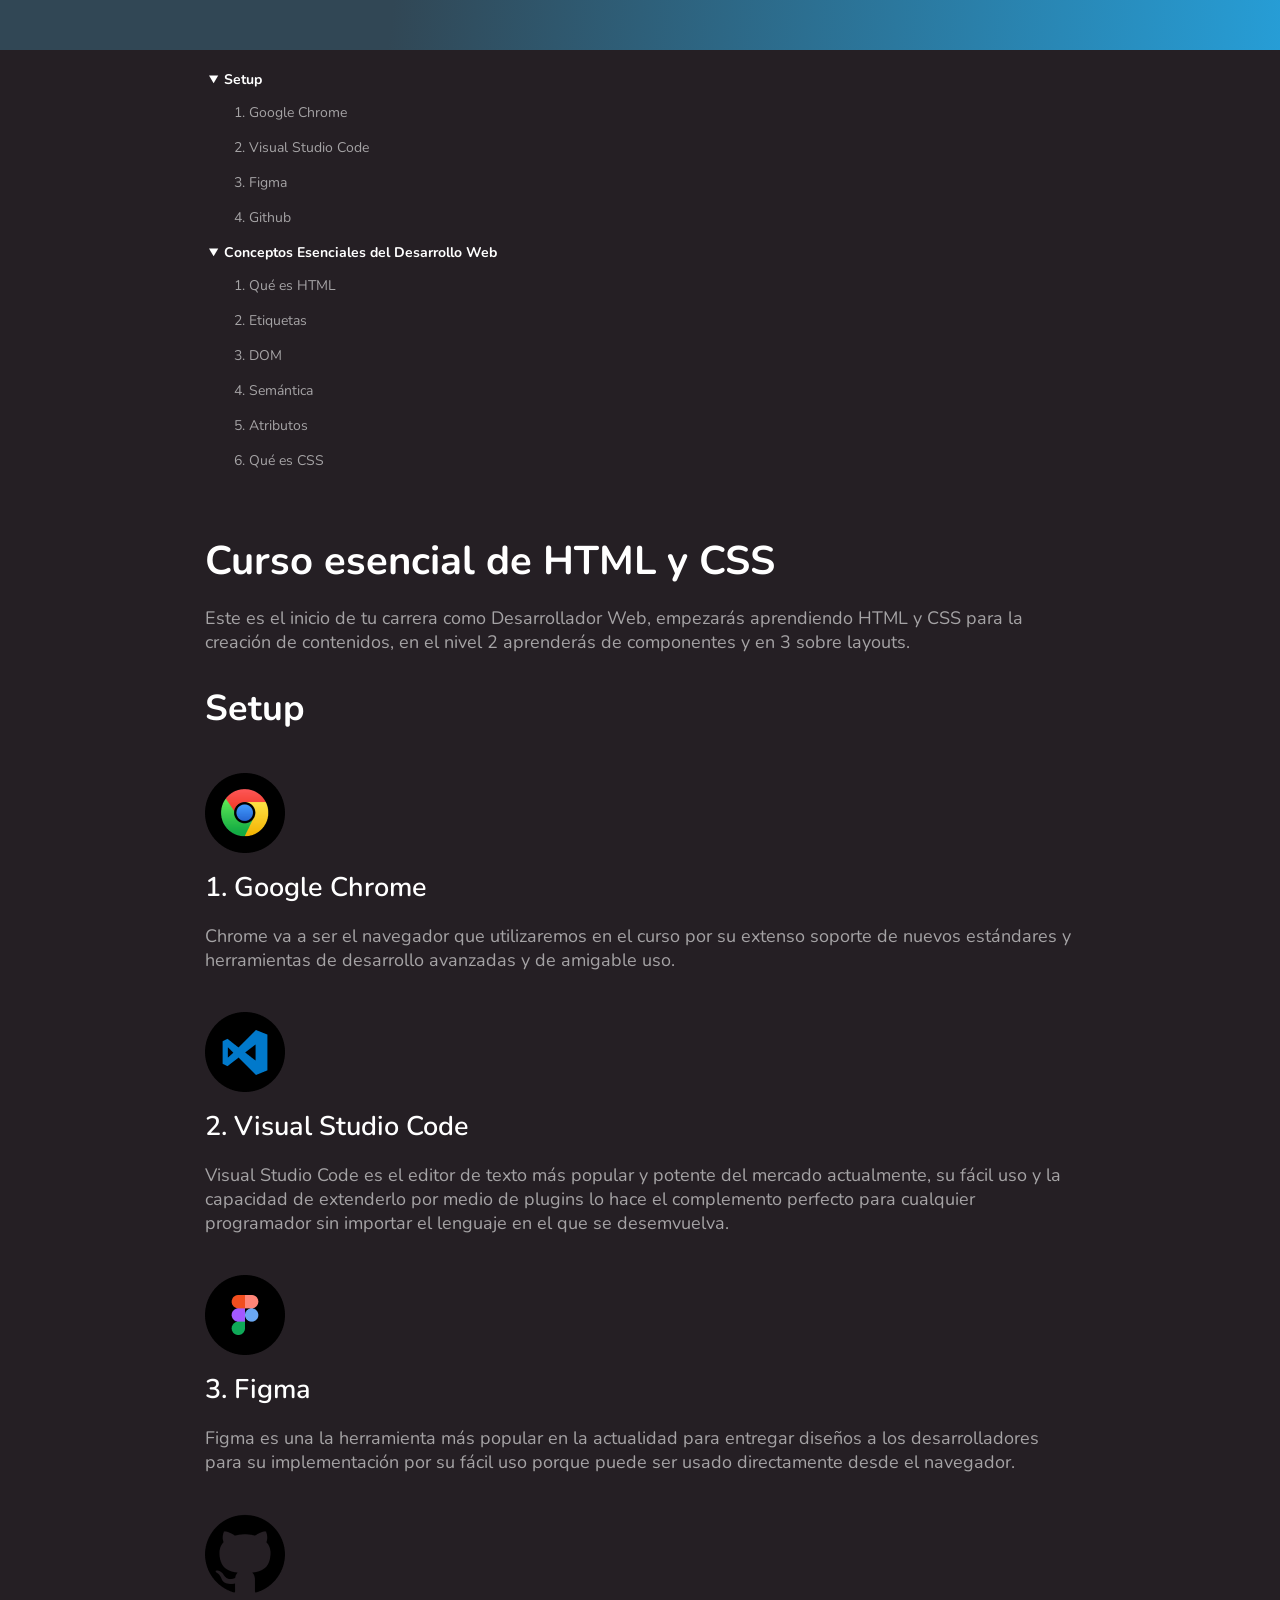
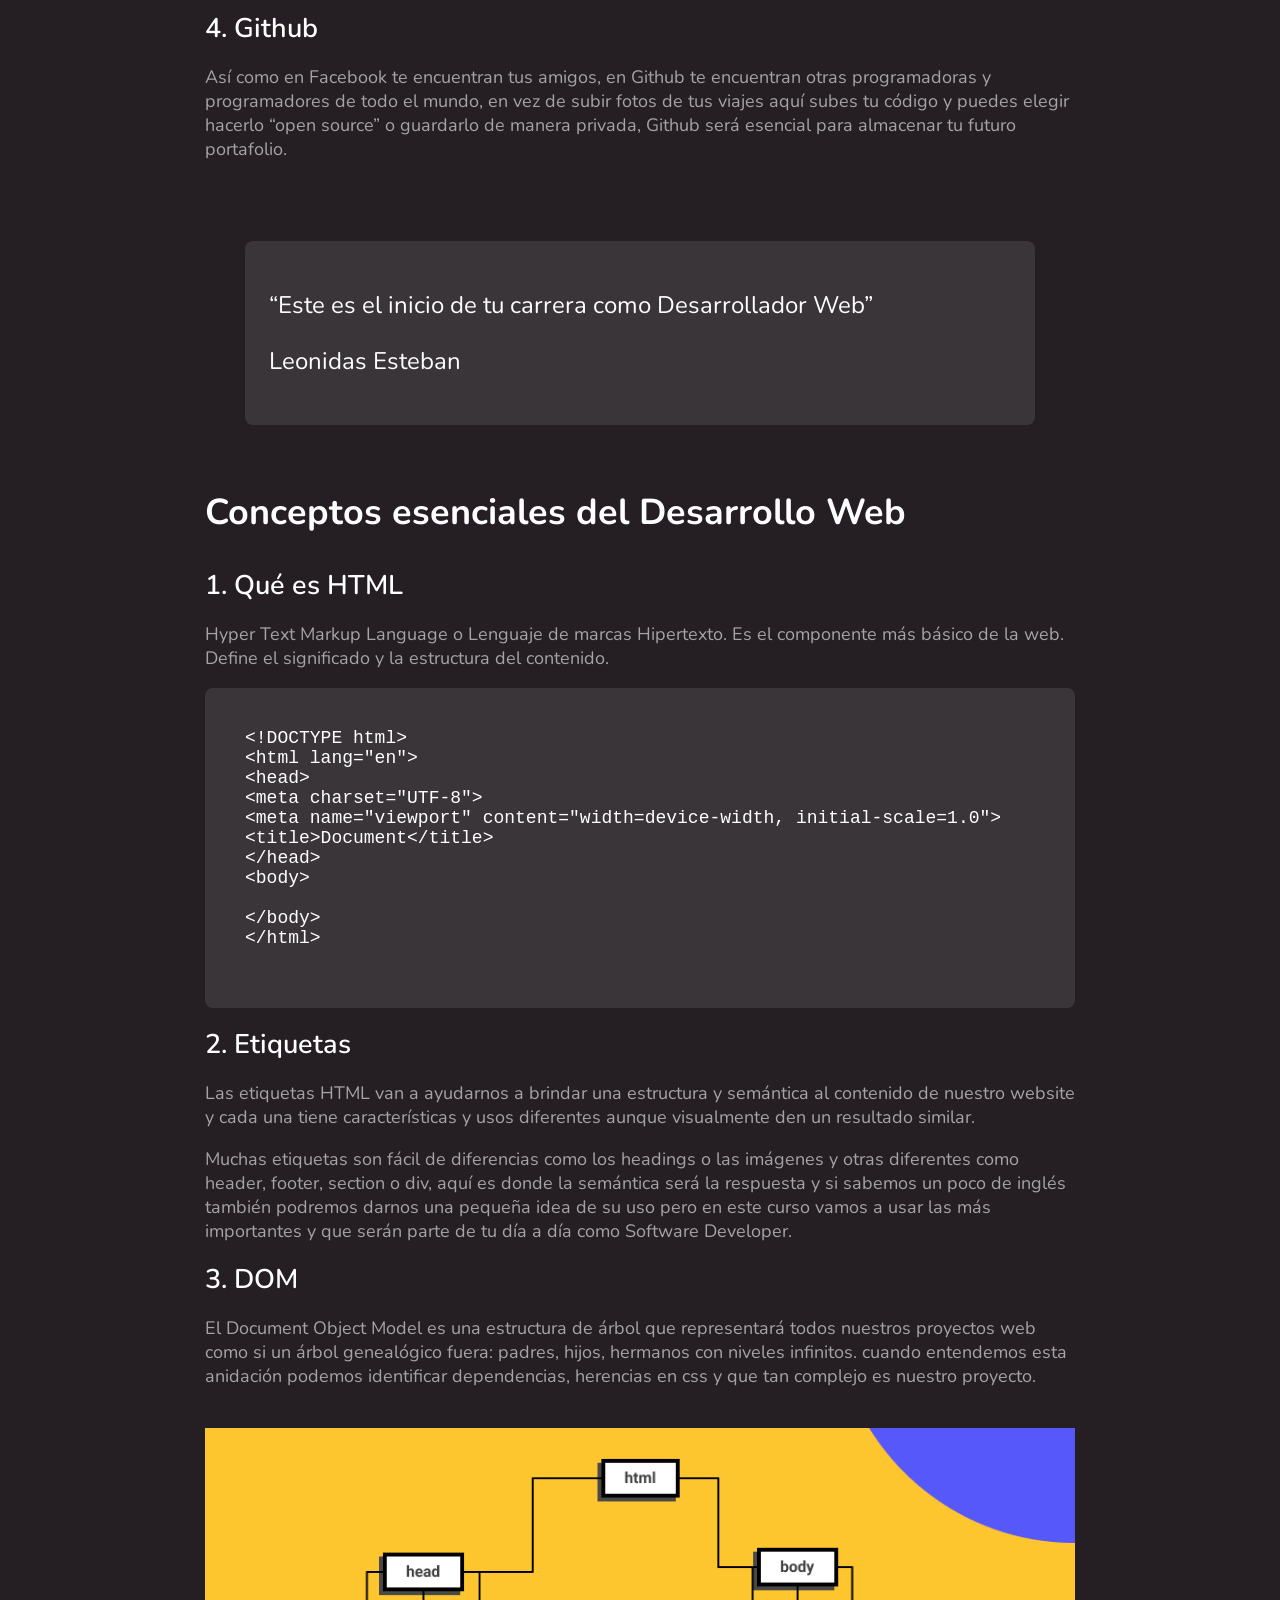
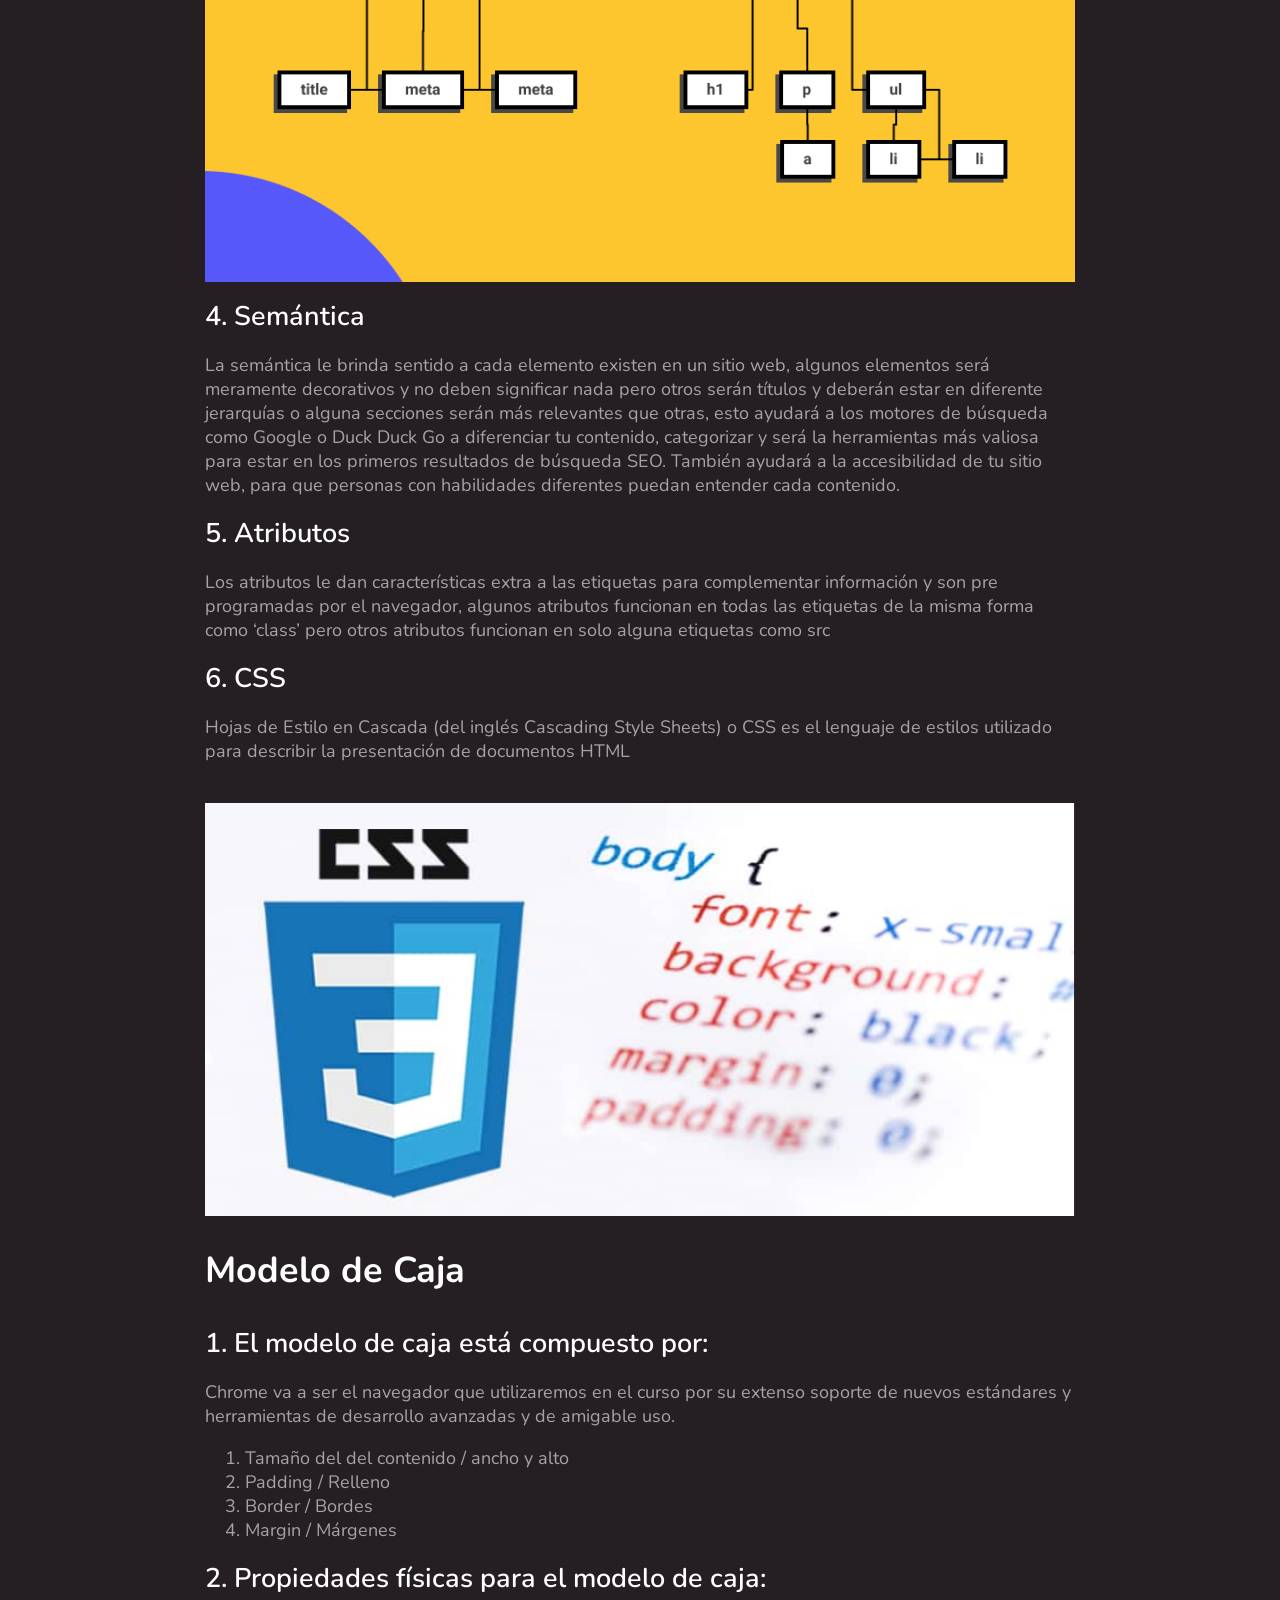
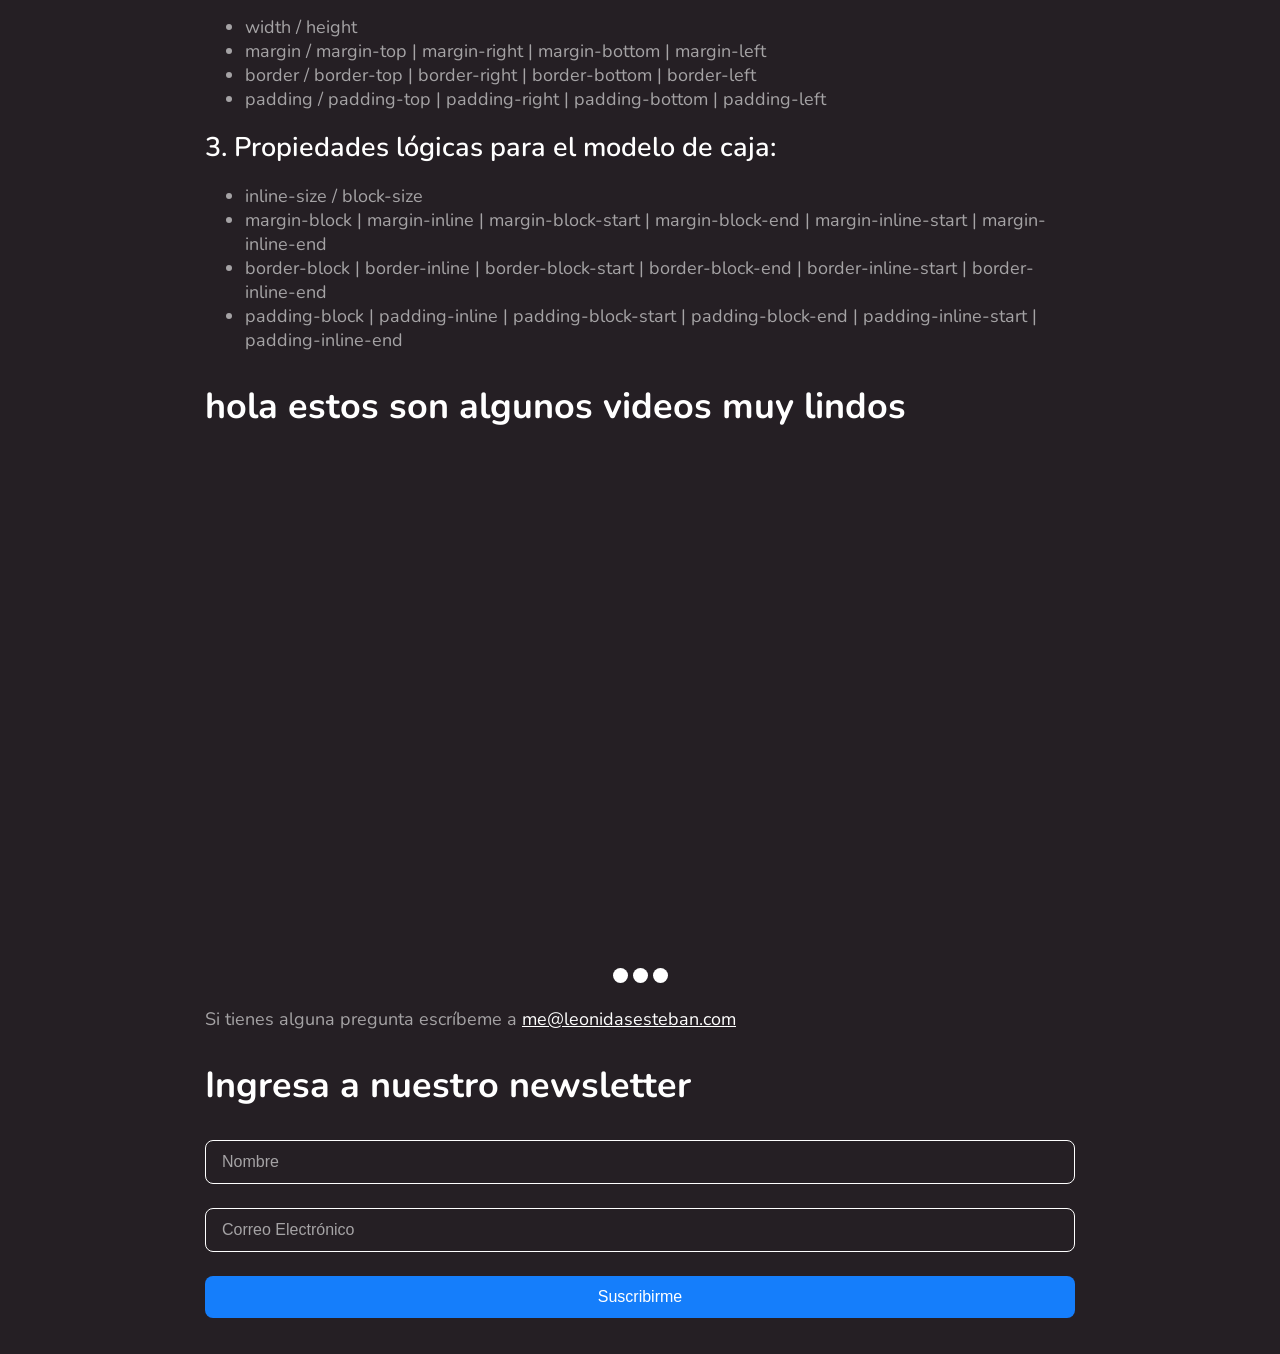
<file: index.html>
<!DOCTYPE html>
<html lang="en">
  <head>
    <meta charset="UTF-8">
    <meta http-equiv="X-UA-Compatible" content="IE=edge">
    <meta name="viewport" content="width=device-width, initial-scale=1.0">
    <!-- <link rel="stylesheet" href="./css/styles-physical.css"> -->
    <link rel="stylesheet" href="./css/styles-logical.css">
    <!-- <link rel="preconnect" href="https://fonts.googleapis.com">
    <link rel="preconnect" href="https://fonts.gstatic.com" crossorigin>
    <link href="https://fonts.googleapis.com/css2?family=Roboto:ital,wght@0,400;0,700;1,400;1,700&display=swap"
      rel="stylesheet"> -->
    <link rel="preconnect" href="https://fonts.googleapis.com">
    <link rel="preconnect" href="https://fonts.gstatic.com" crossorigin>
    <link href="https://fonts.googleapis.com/css2?family=Nunito:ital,wght@0,400;0,600;0,700;1,400;1,700&display=swap"
      rel="stylesheet">
    <title>El Blog de Alejandro</title>

    <link rel="apple-touch-icon" sizes="60x60" href="./favicon/">
    <link rel="apple-touch-icon" sizes="57x57" href="./favicon//apple-icon-57x57.png">
    <link rel="apple-touch-icon" sizes="72x72" href="./favicon//apple-icon-72x72.png">
    <link rel="apple-touch-icon" sizes="76x76" href="./favicon//apple-icon-76x76.png">
    <link rel="apple-touch-icon" sizes="114x114" href="./favicon//apple-icon-114x114.png">
    <link rel="apple-touch-icon" sizes="120x120" href="./favicon//apple-icon-120x120.png">
    <link rel="apple-touch-icon" sizes="144x144" href="./favicon//apple-icon-144x144.png">
    <link rel="apple-touch-icon" sizes="152x152" href="./favicon//apple-icon-152x152.png">
    <link rel="apple-touch-icon" sizes="180x180" href="./favicon//apple-icon-180x180.png">
    <link rel="icon" type="image/png" sizes="192x192" href="./favicon//android-icon-192x192.png">
    <link rel="icon" type="image/png" sizes="32x32" href="./favicon//favicon-32x32.png">
    <link rel="icon" type="image/png" sizes="96x96" href="./favicon//favicon-96x96.png">
    <link rel="icon" type="image/png" sizes="16x16" href="./favicon//favicon-16x16.png">
    <link rel="manifest" href="./favicon//manifest.json">
    <meta name="msapplication-TileColor" content="#ffffff">
    <meta name="msapplication-TileImage" content="/ms-icon-144x144.png">
    <meta name="theme-color" content="#ffffff">
  </head>
  <body>
    <div class="hero"></div>
    <div class="header">
      <div class="wrapper">
        <div class="header-content">
          <header>
            <nav>
              <details open>
                <summary>
                  Setup
                </summary>
                <ol>
                  <li><a href="#google-chrome">Google Chrome</a></li>
                  <li><a href="#vsc">Visual Studio Code</a></li>
                  <li><a href="#figma">Figma</a></li>
                  <li><a href="#github">Github</a></li>
                </ol>
              </details>

              <details open>
                <summary>
                  Conceptos Esenciales del Desarrollo Web
                </summary>
                <ol>
                  <li><a href="#html">Qué es HTML</a></li>
                  <li><a href="#etiquetas">Etiquetas</a></li>
                  <li><a href="#dom">DOM</a></li>
                  <li><a href="#semantica">Semántica</a></li>
                  <li><a href="#atributos">Atributos</a></li>
                  <li><a href="#css">Qué es CSS</a></li>
                </ol>
              </details>
            </nav>
          </header>
        </div>
      </div>
    </div>

    <main class="main">
      <div class="wrapper">
        <div class="main-content">
          <h1>Curso esencial de HTML y CSS</h1>
          <p>Este es el inicio de tu carrera como Desarrollador Web, empezarás aprendiendo HTML y CSS para la creación de
            contenidos,
            en el nivel 2 aprenderás de componentes y en 3 sobre layouts.</p>
          <hr>
          <section class="section-content">

            <h2>Setup</h2>
            <img src="images/google-chrome.png" alt="Logo de google chrome" title="Logo de google chrome">
            <h3 id="google-chrome">Google Chrome</h3>
            <p>Chrome va a ser el navegador que utilizaremos en el curso por su extenso soporte de nuevos estándares y
              herramientas de
              desarrollo avanzadas y de amigable uso.</p>

            <img src="images/visual-studio-code.png" alt="Logo del editor de codigo visual studio code"
              title="Logo del editor de codigo visual studio code">
            <h3 id="vsc">Visual Studio Code</h3>
            <p>Visual Studio Code es el editor de texto más popular y potente del mercado actualmente, su fácil uso y la capacidad
              de
              extenderlo por medio de plugins lo hace el complemento perfecto para cualquier programador sin importar el lenguaje
              en
              el que se desemvuelva.</p>

            <img src="images/figma.png" alt="Logo de Figma" title="Logo de figma">
            <h3 id="figma">Figma</h3>
            <p>Figma es una la herramienta más popular en la actualidad para entregar diseños a los desarrolladores para su
              implementación por su fácil uso porque puede ser usado directamente desde el navegador.</p>

            <img src="images/github.png" alt="Logo de Github" title="Logo de Github">
            <h3 id="github">Github</h3>
            <p>Así como en Facebook te encuentran tus amigos, en Github te encuentran otras programadoras y programadores de todo
              el
              mundo, en vez de subir fotos de tus viajes aquí subes tu código y puedes elegir hacerlo “open source” o guardarlo de
              manera privada, Github será esencial para almacenar tu futuro portafolio.</p>
            <blockquote>
              <p>“Este es el inicio de tu carrera como Desarrollador Web”</p>
              <p><span>Leonidas Esteban</span></p>
            </blockquote>

          </section>
          <hr>
          <section class="section-content">

            <h2>Conceptos esenciales del Desarrollo Web</h2>
            <h3 id="html">Qué es HTML</h3>
            <p>Hyper Text Markup Language o Lenguaje de marcas Hipertexto. Es el componente más básico de la web. Define el
              significado
              y la estructura del contenido.</p>
            <pre>
&lt;!DOCTYPE html&gt;
&lt;html lang=&quot;en&quot;&gt;
&lt;head&gt;
&lt;meta charset=&quot;UTF-8&quot;&gt;
&lt;meta name=&quot;viewport&quot; content=&quot;width=device-width, initial-scale=1.0&quot;&gt;
&lt;title&gt;Document&lt;/title&gt;
&lt;/head&gt;
&lt;body&gt;

&lt;/body&gt;
&lt;/html&gt;
            </pre>

            <h3 id="etiquetas">Etiquetas</h3>
            <p>Las etiquetas HTML van a ayudarnos a brindar una estructura y semántica al contenido de nuestro website y cada una
              tiene
              características y usos diferentes aunque visualmente den un resultado similar.</p>
            <p>Muchas etiquetas son fácil de diferencias como los headings o las imágenes y otras diferentes como header, footer,
              section o div, aquí es donde la semántica será la respuesta y si sabemos un poco de inglés también podremos darnos
              una
              pequeña idea de su uso pero en este curso vamos a usar las más importantes y que serán parte de tu día a día como
              Software Developer.</p>

            <h3 id="dom">DOM</h3>
            <p>El Document Object Model es una estructura de árbol que representará todos nuestros proyectos web como si un árbol
              genealógico fuera: padres, hijos, hermanos con niveles infinitos. cuando entendemos esta anidación podemos
              identificar
              dependencias, herencias en css y que tan complejo es nuestro proyecto.</p>
            <img src="images/dom.png" alt="Estructura de árbol que representa al Document Object Model"
              title="Estructura de árbol que representa al Document Object Model">

            <h3 id="semantica">Semántica</h3>
            <p>La semántica le brinda sentido a cada elemento existen en un sitio web, algunos elementos será meramente
              decorativos y
              no deben significar nada pero otros serán títulos y deberán estar en diferente jerarquías o alguna secciones serán
              más
              relevantes que otras, esto ayudará a los motores de búsqueda como Google o Duck Duck Go a diferenciar tu contenido,
              categorizar y será la herramientas más valiosa para estar en los primeros resultados de búsqueda SEO. También
              ayudará a
              la accesibilidad de tu sitio web, para que personas con habilidades diferentes puedan entender cada contenido.</p>

            <h3 id="atributos">Atributos</h3>
            <p>Los atributos le dan características extra a las etiquetas para complementar información y son pre programadas por
              el
              navegador, algunos atributos funcionan en todas las etiquetas de la misma forma como ‘class’ pero otros atributos
              funcionan en solo alguna etiquetas como src</p>

            <h3 id="css">CSS</h3>
            <p>Hojas de Estilo en Cascada (del inglés Cascading Style Sheets) o CSS es el lenguaje de estilos utilizado para
              describir
              la presentación de documentos HTML</p>
            <img src="images/css.png" alt="CSS" title="CSS">
          </section>

          <section class="section-content">

            <h2>Modelo de Caja</h2>
            <h3>El modelo de caja está compuesto por:</h3>
            <p>Chrome va a ser el navegador que utilizaremos en el curso por su extenso soporte de nuevos estándares y
              herramientas de
              desarrollo avanzadas y de amigable uso.</p>
            <ol>
              <li>Tamaño del del contenido / ancho y alto</li>
              <li>Padding / Relleno</li>
              <li>Border / Bordes</li>
              <li>Margin / Márgenes</li>
            </ol>

            <h3>Propiedades físicas para el modelo de caja:</h3>
            <ul>
              <li>width / height</li>
              <li>margin / margin-top | margin-right | margin-bottom | margin-left</li>
              <li>border / border-top | border-right | border-bottom | border-left</li>
              <li>padding / padding-top | padding-right | padding-bottom | padding-left</li>
            </ul>

            <h3>Propiedades lógicas para el modelo de caja:</h3>
            <ul>
              <li>inline-size / block-size</li>
              <li>margin-block | margin-inline | margin-block-start | margin-block-end | margin-inline-start | margin-inline-end
              </li>
              <li>border-block | border-inline | border-block-start | border-block-end | border-inline-start | border-inline-end
              </li>
              <li>padding-block | padding-inline | padding-block-start | padding-block-end | padding-inline-start |
                padding-inline-end</li>
            </ul>
          </section>
          <h2>hola estos son algunos videos muy lindos</h2>
          <div class="slider">
            <scroll-container class="slider-container">
              <scroll-page class="slider-slide" id="video-1">
                <iframe class="video" width="560" height="315" src="https://www.youtube.com/embed/5f5Ig_U2Bpk" title="YouTube video player"
                  frameborder="0"
                  allow="accelerometer; autoplay; clipboard-write; encrypted-media; gyroscope; picture-in-picture; web-share"
                  allowfullscreen></iframe>
              </scroll-page>
              <scroll-page class="slider-slide" id="video-2">
                <iframe class="video" width="560" height="315" src="https://www.youtube.com/embed/5f5Ig_U2Bpk" title="YouTube video player"
                  frameborder="0"
                  allow="accelerometer; autoplay; clipboard-write; encrypted-media; gyroscope; picture-in-picture; web-share"
                  allowfullscreen></iframe>
              </scroll-page>
              <scroll-page class="slider-slide" id="video-3">
                <iframe class="video" width="560" height="315" src="https://www.youtube.com/embed/5f5Ig_U2Bpk" title="YouTube video player"
                  frameborder="0"
                  allow="accelerometer; autoplay; clipboard-write; encrypted-media; gyroscope; picture-in-picture; web-share"
                  allowfullscreen></iframe>
              </scroll-page>
            </scroll-container>
            <div class="slider-bullet-list">
              <a href="#video-1" class="slider-bullet"></a>
              <a href="#video-2" class="slider-bullet"></a>
              <a href="#video-3" class="slider-bullet"></a>
            </div>
          </div>

          <p>Si tienes alguna pregunta escríbeme a <a href="mailto:me@leonidasesteban.com">me@leonidasesteban.com</a></p>
          <div class="section-content">
            <h2>Ingresa a nuestro newsletter</h2>
            <form action="#" class="form">
              <!-- <select name="" id="">
                <option value="">curso 1</option>
                <option value="">curso 2</option>
              </select>
              <input type="checkbox">
              <input type="radio"> -->
              <input type="text" required placeholder="Nombre">
              <input type="email" required placeholder="Correo Electrónico">
              <input type="submit" value="Suscribirme">
            </form>
          </div>
        </div>
      </div>

    </main>
  </body>
</html>
</file>
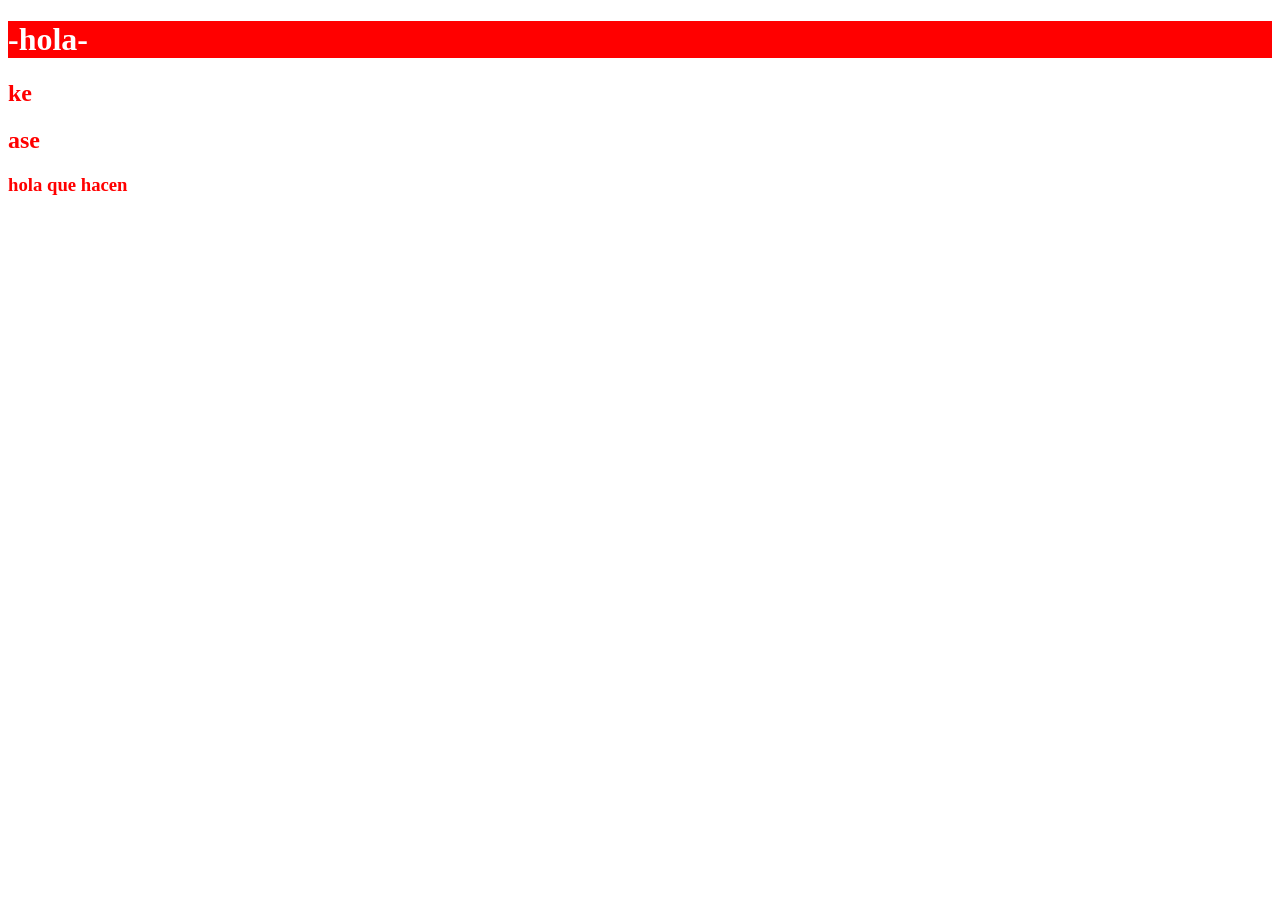
<file: prueba.html>
<!DOCTYPE html>
<html lang="en">
<head>
    <meta charset="UTF-8">
    <meta http-equiv="X-UA-Compatible" content="IE=edge">
    <meta name="viewport" content="width=device-width, initial-scale=1.0">
    <!-- agregando estilo por archivo externo -->
    <link rel="stylesheet" href ="css/prueba.css">
    <title>Document</title>
</head>
<body>
    <!-- agregando estilo css por etiqueta -->
    <style>
        h1 ~ h2{
            color:red
        }
    </style>
    <!-- agregando estilo css por atributo -->
    <h1 style="background: red; color:white">hola</h1>
    <h2>ke</h2>
    <h2>ase</h2>
    <h3>hola que hacen</h3>
</body>
</html>
</file>
<file: css/styles-physical.css>
@font-face {
  font-family: charter;
  src: url(./../fonts/charter-regular.otf);
  font-style: normal;
  font-weight: 400;
}

@font-face {
  font-family: charter;
  src: url(./../fonts/charter-italic.otf);
  font-style: italic;
  font-weight: 400;
}

@font-face {
  font-family: charter;
  src: url(./../fonts/charter-bold.otf);
  font-style: normal;
  font-weight: bold;
}

@font-face {
  font-family: charter;
  src: url(./../fonts/charter-bold-italic.otf);
  font-style: italic;
  font-weight: bold;
}

:root {
  font-size: 18px;
  --gray30: #212121;
  --gray20: #212429;
  --gray10: #616161;
}

html{
  scroll-behavior: smooth;
}

body {
  color: var(--gray30);
  font-family: 'Roboto', sans-serif;
  /* font-family: charter; */
  margin: 0;
}

a {
  color: var(--gray30);
}

header {
  font-size: 14px;
  color: var(--gray10);
  /* position: relative; se activa 4 propiedades top right bottom left para  mover elemento desde el lugar fisico sin que se altere el lado fisico */
  /* z-index pones elemento sobre otro  ejemplo z-index: -10; */
  /* position: absolute; el contenido se pierde y se ubica segun en el espacio designado en el dom */
  /* position: fixed;
  position: sticky; */
  width: 188px;
  position: absolute;
  top: 64px;
  left: -232px;
  z-index: 1;
}

header a {
  /* --gray10 : red; */
  color: var(--gray10);
  text-decoration: none;
}
header a:hover {
  color: var(--gray30);
}

nav details summary {
  font-weight: bold;
  line-height: 24px;
}

header li {
  margin-bottom: 16px;
}

h1 {
  font-size: 60px;
  /* 60px/16px = 3,75  calculo para sacar un 1em*/
  /* font-size: 3.75; */
  /* margin: top right bottom left; */
  margin-top: 64px;
  margin-bottom: 16px;
  font-weight: normal;

}

hr {
  margin: 64px 0;
}

/* h1 ~ p {
  margin-bottom: 64px;
} */

h2 {
  font-size: 2em;
  margin: 64px 0 40px;
  font-weight: normal;
}

h3 {
  font-size: 1.5em;
  margin-top: 16px;
  margin-bottom: 24px;
  position: relative;
}

pre {
  background: #FEC62E;
  padding: 40px;
  font-family: 'Roboto';
  line-height: 24px;
}

blockquote {
  margin: 32px 0;
  padding-left: 16px;
  font-size: 24px;
  /* border: 1px solid red; */
  border-left: 4px solid var(--gray30);
  line-height: 24px;
}

blockquote span {
  color: var(--gray10);
}

blockquote span::before {
  content: '-';
}

.header {
  position: sticky;
  top: 0;
}

.header-content{
  position: relative;
}

/* .debug {
  box-shadow: inset 0 0 0 50px red;
  outline: 20px solid red;
} */



.wrapper {
  width: 902px;
  margin: auto;

}

.main-content {
  /* padding: 20px; */
}

.section-content {
  position: relative;
  /* counter-reset: titleList; */
  margin-top: 164px;

}

.section-content:first-of-type {
  margin: 0;
}

.section-content h3 {
  counter-increment: tittleList;
  /* background: var(--gray30); */
  padding-bottom: 8px;
}

.section-content img {
  margin-top: 40px;
}

.hero {
  background-image: linear-gradient(to top, rgba(255, 255, 255, .3), transparent), url('../images/pattern.png');
  height: 350px;
}
.section-content ol li {
  line-height: 24px;
}

.section-content ul li {
  margin-bottom: 16px;
}

.section-content + hr {
  display: none;
}

.section-content h3::before {
  content: counter(tittleList, decimal) '. ';
  /* content: "-" counter(tittleList, upper-roman) ".-"; */
}

.section-content h3::after {
  content: '';
  width: 80px;
  height: 4px;
  background: var(--gray30);
  display: inline-block;
  position: absolute;
  left: 0;
  bottom: 0;

}
</file>
<file: css/styles-logical.css>
@font-face {
  font-family: charter;
  src: url(./../fonts/charter-regular.otf);
  font-style: normal;
  font-weight: 400;
}

@font-face {
  font-family: charter;
  src: url(./../fonts/charter-italic.otf);
  font-style: italic;
  font-weight: 400;
}

@font-face {
  font-family: charter;
  src: url(./../fonts/charter-bold.otf);
  font-style: normal;
  font-weight: bold;
}

@font-face {
  font-family: charter;
  src: url(./../fonts/charter-bold-italic.otf);
  font-style: italic;
  font-weight: bold;
}

:root{
  font-size: 18px;
  --white30: white;
  --white20: #A5A3A5;
  --white10: #3A3539;
}

body{
  color: var(--white30);
  font-family: 'Nunito', sans-serif;
  /* font-family: 'Roboto', sans-serif; */
  /* font-family: charter; */
  background: #251f24;
  margin: 0;
  /* margin-inline: 100px;  en linea right left */
  /* margin-inline-start: 50px; el inicio de la linea*/
  /* margin-inline-end: 50px; al final de la linea*/
  /* margin-block: 100px; en bloque top y bottom */
  /* margin-block-start: 50px; del inicio del bloque donde esta posicionado el selector en el dom*/
  /* margin-block-end: 50px; al final del bloque donde esta posicionado el selector en el dom*/

}

a {
  color: var(--white30);
  /* text-decoration: none; */
}

.header{

}

.header-content{
  padding-inline: 20px;
}

header{
  margin-block-start: 20px;
  font-size: 14px;
  color: var(--white);
  /* position: absolute; */
  /* top */
  /* inset-block-start: 0; */
  /* bottom */
  /* inset-block-end: ; */
  /* left */
  /* inset-inline-start: -208px; */
  /* right */
  /* inset-inline-end: ; */
  /* inline-size: 188px; */
}

header li {
  color: var(--white20);
  margin-block-end: 16px;
}

header a{
  /* --gray10 : red; */
  color: var(--white20);
  text-decoration: none;
}
header a:hover {
  color: var(--white30);
}

nav details summary{
  font-weight: bold;
}

h1{
  /* font-size: 60px; */
  font-size: 40px;
  margin-block-start: 64px;
  margin-block-end: 16px;
  /* 60px/16px = 3,75  calculo para sacar un 1em*/
  /* font-size: 3.75; */
  /* text-align: center; */
  /* text-align: start; */
  /* text-align: end; */
}

h2{
  font-size: 2em;
}

h3{
  font-size: 1.5em;
  font-weight: 600;
  margin-block: 16px;
}

/* h1, h2, h3 {
  font-weight: normal;
} */

hr {
  margin-block: 40px;
  border-color: rgba(97, 97, 97, 0.2);
}

pre{
  background: var(--white10);
  padding: 40px;
  /* para hacer scroll : overflow */
  overflow: auto;
  border-radius: 8px;
  /* border-inline-start: 1px solid red; */
  /* border-start-start-radius: 60px; */
}

p {
  color: var(--white20);
}

ol li {
  color: var(--white20);
}

ul li {
  color: var(--white20);
}

.section-content{
  counter-reset: titleList;
}

.section-content h3{
  counter-increment: tittleList;
}

.hero{
  background-image: linear-gradient(96.07deg, #314755 30.63%, #26A0DA 102.18%);
  /* background-image: linear-gradient(to top, rgba(255, 255, 255, .3), transparent), url('../images/pattern.png'); */
  block-size: 50px;
}

.section-content img {
  margin-block-start: 40px;
  display: block;
  /* max-width: 100%; forma de valor fisica */
  max-inline-size: 100%;
}

.section-content h3::before{
  content: counter(tittleList, decimal) '. ';
  /* content: "-" counter(tittleList, upper-roman) ".-"; */
}

/* .section-content h3::after{
  content: '';
  width: 32px;
  height: 4px;
  background: var(--white30);
  display: inline-block;
} */

blockquote {
  margin-block-start: 80px;
  margin-block-end: 63px;
  background-color: var(--white10);
  border-radius: 8px;
  line-height: 32px;
  font-size: 24px;
  padding-inline-end: 24px;
  padding-inline-start: 24px;
  padding-block-start: 24px;
  padding-block-end: 24px;
}

blockquote p {
  color: var(--white30);
}

.main hr {
  display: none;
}

.wrapper {
  /* max-width: 902px; valor en la forma fisica */
  /* valor en la forma logica: */
  max-inline-size: 902px;
  /* inline-size: 902px; */
  /* block-size: 300px; */
  margin: auto;

}

.main-content {
  padding-inline: 16px;
}

.slider{
  /* border: 1px solid red; */
}

.slider-container{
  /* block-size: 100px; */
  display: block;
  overflow: hidden;
  scroll-behavior: smooth;
  white-space: nowrap;
  font-size: 0;
}

.video {
  margin: 0;
  /* border: 1px solid blue; */
  display: inline-block;
  width: 100%;
  height: auto;
  aspect-ratio: 16/9;
}

.slider-bullet-list{
  text-align: center;
  margin-block-start: 15px;
}

.slider-bullet{
  display: inline-block;
  inline-size: 15px;
  block-size: 15px;
  background: white;
  border-radius: 50%;
}

.form input {
  inline-size: 100%;
  border: 1px solid var(--white30);
  background: #251f24;
  box-sizing: border-box;
  border-radius: 8px;
  padding-inline: 16px;
  padding-block: 12px;
  color: var(--white30);
  font-size: 16px;
  display: block;
  margin-block-end: 24px;
}

.form input[type="submit"]{
  background: #157EFB;
  border: none;
}

.form input::-webkit-input-placeholder{
  color: var(--white20);
}

@media screen and (min-width: 1366px){
  h1{
    font-size: 60px;
    margin-block-start: 64px;
  }

  .hero{
    block-size: 350px;
  }
  .header{
    position: sticky;
    inset-block-start: -45px;
    /* inset: 0; para modal */
  }

  .header-content{
    position: relative;
    inset-block-start: 65px;
    padding-inline: 0;
  }

  header{
    position: absolute;
    inset-block-start: 0;
    inset-inline-start: -208px;
    inline-size: 188px;
  }

}
</file>
<file: css/prueba.css>
/* Selector Global 
*global : afecta a todos los elementos */

*{
    color: red
}

/* Selector por Etiqueta 
hacen referencia a todos los elementos html que coincidan */

h1{
    color: red
}

/* Selector por .Clase
las clases se pueden repetir y un elemento puede tener mas de una clase */

.tittle{
    color: red;
}

/* Selector por #id
solo un elemento puede tener el mismo id en una pagina */

#tittle{
    color: red;
}

/* Selector por [Atributo]
todos los elementos que contengan el atributo o valor de atributo en cuestion */

[id='tittle']{
    color: red;
}

/* Selector por Grupo
N selectores se puede configurar con las mismas propiedades */

#tittle, .tittle{
    color: red;
}

/* descendente
mas especifico el ejemplo mostrado explica que se modificara la etiqueta tittle que este
dentro de body a color rojo*/

body .tittle{
    color: red;
}

/* > hijo directo
los hijos directo del selector previo a > */

body > .tittle{
    color: red;
}

/* ~ hermano
los elementos en el mismo nivel */

h1 ~ h2{
    color: red;
}

/* + adyacente
como el hermano pero solo el mas cercano */

h1 + h2{
    color: red;
}

/* :pseudoclases
representan estados de un elemento */

h1:hover{
    color: red;
}

/* ::pseudoelemento
crean elementos especiales */
h1::after{
    content: "-" 
}

h1::before{
    content: "-"
}
</file>
